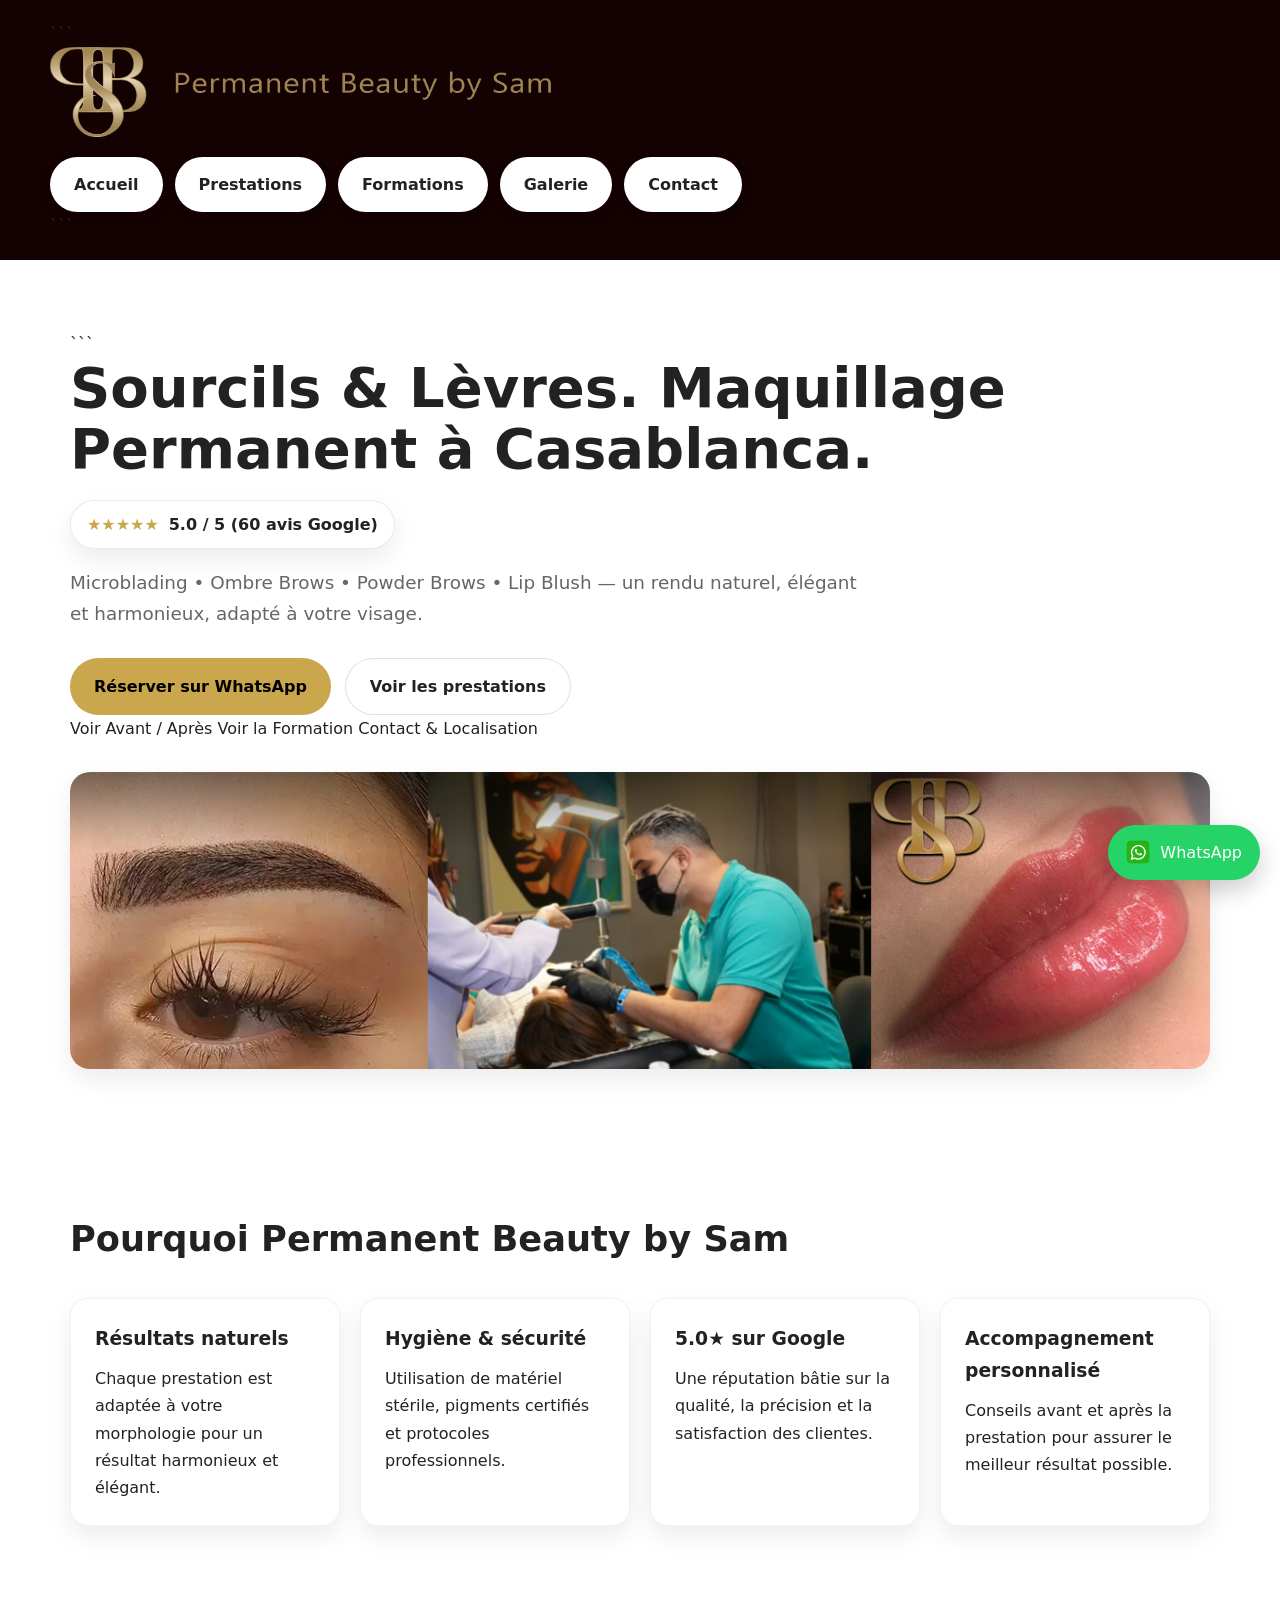
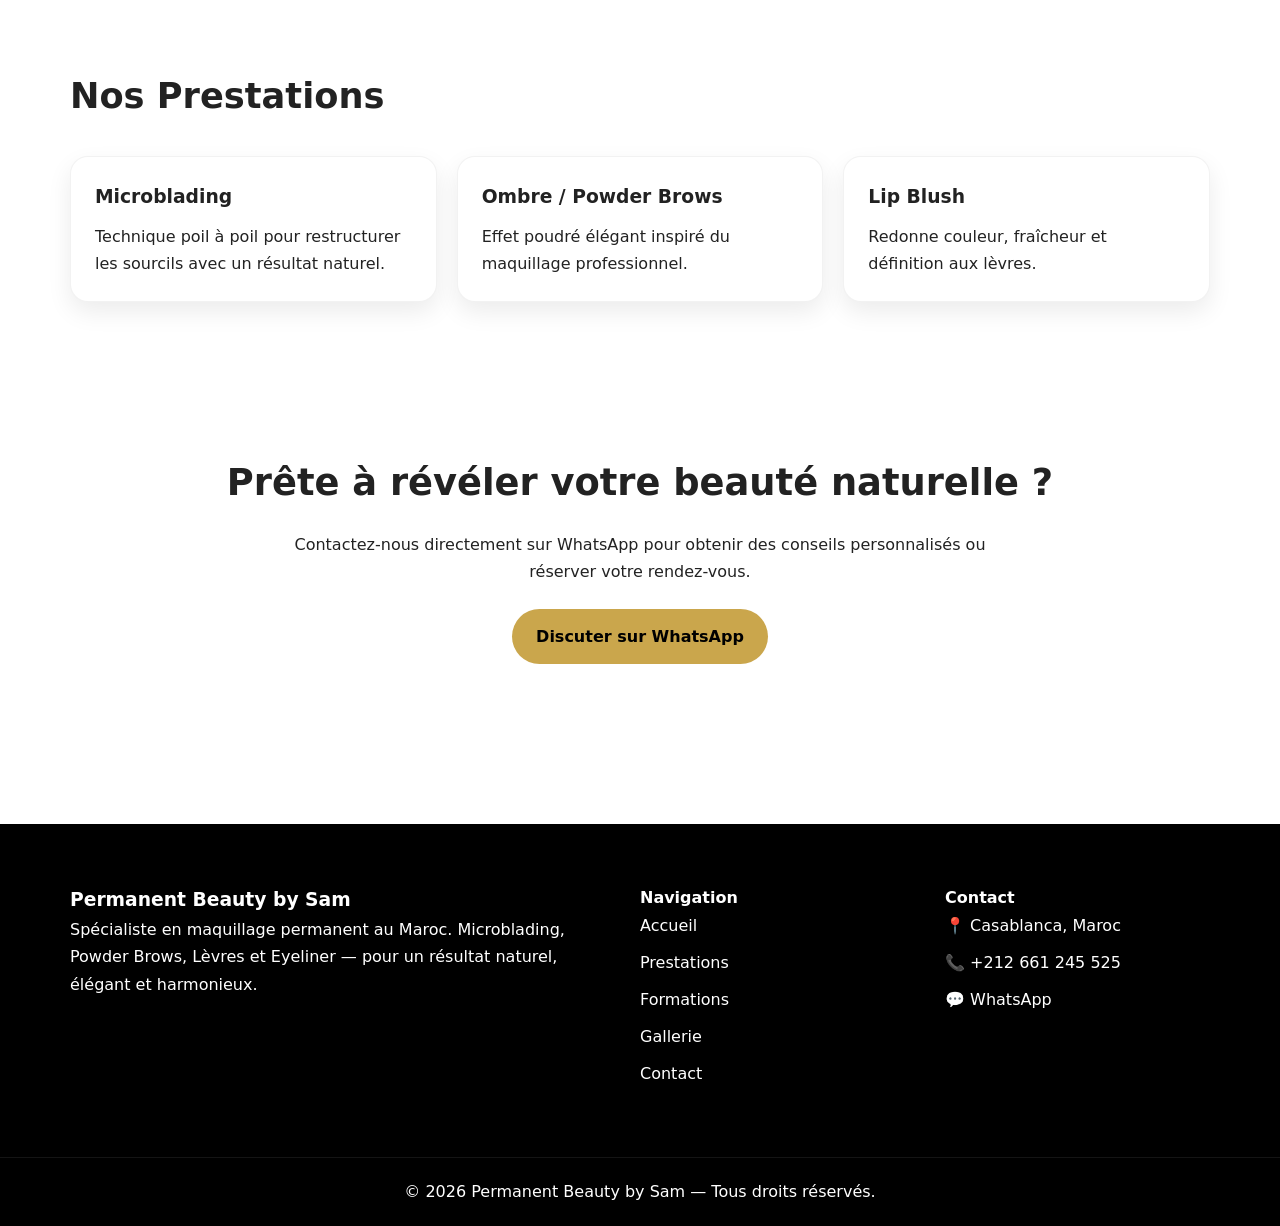
<file: index.html>
<!DOCTYPE html>

<html lang="fr">
<head>
  <meta charset="UTF-8">
  <meta name="viewport" content="width=device-width, initial-scale=1.0">

  <title>Permanent Beauty by Sam | Maquillage Permanent à Casablanca</title>

<meta name="description"
     content="Maquillage permanent à Casablanca : Microblading, Powder Brows et Lip Blush. Résultat naturel, élégant et harmonieux. 5.0★ sur Google.">

<meta name="keywords"
     content="microblading casablanca, powder brows casablanca, ombre brows casablanca, lip blush casablanca, maquillage permanent casablanca">

  <link rel="canonical" href="https://permanentbeautybysam.ma/">

  <link rel="stylesheet" href="styles.css?v=600">

  <script type="application/ld+json">
  {
    "@context":"https://schema.org",
    "@type":"BeautySalon",
    "name":"Permanent Beauty by Sam",
    "telephone":"+212661245525",
    "url":"https://permanentbeautybysam.ma",
    "address":{
      "@type":"PostalAddress",
      "addressLocality":"Casablanca",
      "addressCountry":"MA"
    },
    "aggregateRating":{
      "@type":"AggregateRating",
      "ratingValue":"5",
      "reviewCount":"60"
    }
  }
  </script>

</head>

<body>

<div id="site-header"></div>

<main>

<section class="hero">

  <div class="container">

```
<h1>
  Sourcils & Lèvres. Maquillage Permanent à Casablanca.
</h1>

<div class="hero-badges">
  <div class="badge">
    <span class="stars">★★★★★</span>
    <span>5.0 / 5 (60 avis Google)</span>
  </div>
</div>

<p class="hero-sub">
  Microblading • Ombre Brows • Powder Brows • Lip Blush —
  un rendu naturel, élégant et harmonieux,
  adapté à votre visage.
</p>

<div class="hero-actions">

  <a href="https://wa.me/212661245525?text=Bonjour%20Permanent%20Beauty%20by%20Sam%2C%20je%20souhaite%20prendre%20un%20rendez-vous."
     class="btn btn-gold">
    Réserver sur WhatsApp
  </a>

  <a href="services.html"
     class="btn btn-outline">
    Voir les prestations
  </a>

</div>

<div class="mini-links">
  <a href="avant-apres.html">Voir Avant / Après</a>
  <a href="formations.html">Voir la Formation</a>
  <a href="contact.html">Contact & Localisation</a>
</div>

<div class="hero-media">
  <img src="assets/images/home.jpg"
       alt="Permanent Beauty by Sam - Maquillage Permanent à Casablanca">
</div>


  </div>

</section>

<section class="why">

  <div class="container">

<h2>Pourquoi Permanent Beauty by Sam</h2>

<div class="why-grid">

  <div class="why-card">
    <h3>Résultats naturels</h3>
    <p>
      Chaque prestation est adaptée à votre morphologie
      pour un résultat harmonieux et élégant.
    </p>
  </div>

  <div class="why-card">
    <h3>Hygiène & sécurité</h3>
    <p>
      Utilisation de matériel stérile,
      pigments certifiés et protocoles professionnels.
    </p>
  </div>

  <div class="why-card">
    <h3>5.0★ sur Google</h3>
    <p>
      Une réputation bâtie sur la qualité,
      la précision et la satisfaction des clientes.
    </p>
  </div>

  <div class="why-card">
    <h3>Accompagnement personnalisé</h3>
    <p>
      Conseils avant et après la prestation
      pour assurer le meilleur résultat possible.
    </p>
  </div>

</div>


  </div>

</section>

<section class="why">

  <div class="container">


<h2>Nos Prestations</h2>

<div class="why-grid">

  <div class="why-card">
    <h3>Microblading</h3>
    <p>
      Technique poil à poil pour restructurer les sourcils
      avec un résultat naturel.
    </p>
  </div>

  <div class="why-card">
    <h3>Ombre / Powder Brows</h3>
    <p>
      Effet poudré élégant inspiré du maquillage professionnel.
    </p>
  </div>

  <div class="why-card">
    <h3>Lip Blush</h3>
    <p>
      Redonne couleur, fraîcheur et définition aux lèvres.
    </p>
  </div>

</div>

  </div>

</section>

<section class="cta-section">

  <div class="container">


<h2>Prête à révéler votre beauté naturelle ?</h2>

<p>
  Contactez-nous directement sur WhatsApp pour obtenir
  des conseils personnalisés ou réserver votre rendez-vous.
</p>

<a href="https://wa.me/212661245525?text=Bonjour%20Permanent%20Beauty%20by%20Sam%2C%20je%20souhaite%20prendre%20un%20rendez-vous."
   class="btn btn-gold">
  Discuter sur WhatsApp
</a>


  </div>

</section>

</main>

<div id="site-footer"></div>

<a class="wa-float"
href="https://wa.me/212661245525"
target="_blank"
rel="noopener"
aria-label="WhatsApp">

  <img src="assets/images/ui/whatsapp.png" alt="WhatsApp">
  <span>WhatsApp</span>

</a>

<script>
async function includeHTML(targetId, url){
  const el = document.getElementById(targetId);
  if(!el) return;

  try{
    const res = await fetch(url, {cache:"no-store"});
    el.innerHTML = await res.text();
  }catch(err){
    console.error(err);
  }
}

(async function(){
  await includeHTML("site-header","partials/header.html");
})();

(async function(){
  await includeHTML("site-footer","partials/footer.html");

  const yearEl = document.getElementById("year");
  if(yearEl){
    yearEl.textContent = new Date().getFullYear();
  }
})();
</script>

</body>
</html>
</file>
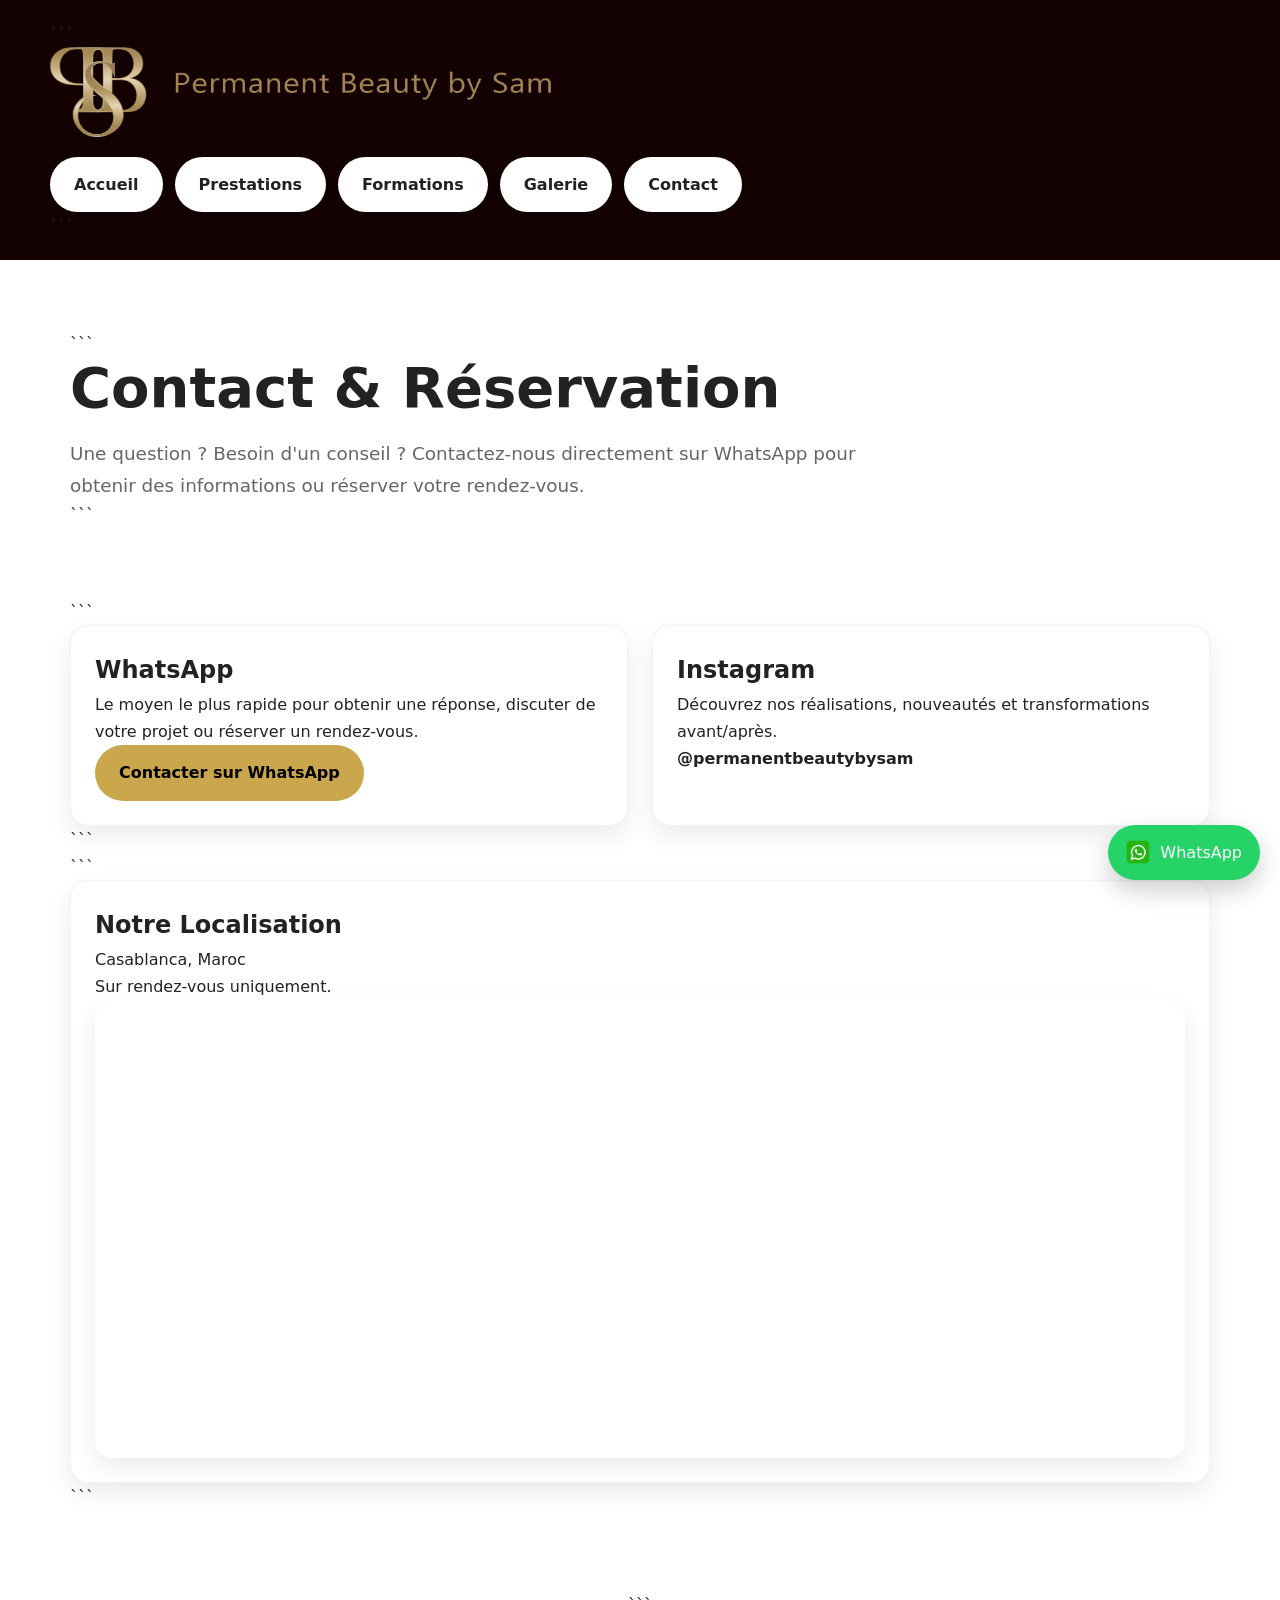
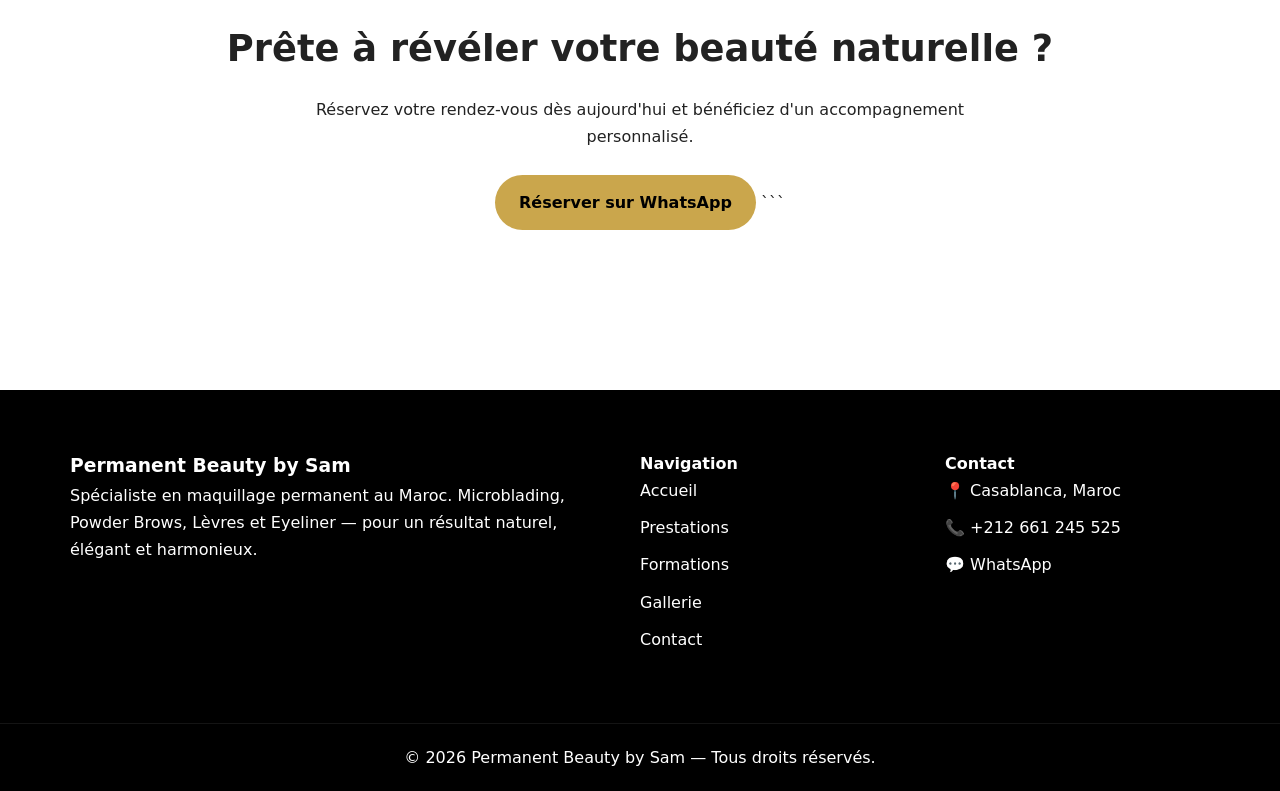
<file: contact.html>
<!DOCTYPE html>

<html lang="fr">
<head>
  <meta charset="UTF-8">
  <meta name="viewport" content="width=device-width, initial-scale=1.0">

  <title>Contact | Permanent Beauty by Sam</title>

<meta name="description"
     content="Contactez Permanent Beauty by Sam à Casablanca. Réservation sur WhatsApp, localisation du studio et informations sur nos prestations de maquillage permanent.">

  <link rel="canonical" href="https://permanentbeautybysam.ma/contact.html">

  <link rel="stylesheet" href="styles.css?v=600">
</head>

<body>

<div id="site-header"></div>

<main>

<section class="hero">

  <div class="container">

```
<h1>Contact & Réservation</h1>

<p class="hero-sub">
  Une question ? Besoin d'un conseil ?
  Contactez-nous directement sur WhatsApp pour obtenir
  des informations ou réserver votre rendez-vous.
</p>
```

  </div>

</section>

<section class="section">

  <div class="container">

```
<div class="contact-grid">

  <div class="contact-card">

    <h2>WhatsApp</h2>

    <p>
      Le moyen le plus rapide pour obtenir une réponse,
      discuter de votre projet ou réserver un rendez-vous.
    </p>

    <a href="https://wa.me/212661245525?text=Bonjour%20Permanent%20Beauty%20by%20Sam%2C%20je%20souhaite%20obtenir%20des%20informations."
       class="btn btn-gold">
      Contacter sur WhatsApp
    </a>

  </div>

  <div class="contact-card">

    <h2>Instagram</h2>

    <p>
      Découvrez nos réalisations,
      nouveautés et transformations avant/après.
    </p>

    <p>
      <strong>@permanentbeautybysam</strong>
    </p>

  </div>

</div>
```

  </div>

</section>

<section class="section">

  <div class="container">

```
<div class="contact-card">

  <h2>Notre Localisation</h2>

  <p>
    Casablanca, Maroc<br>
    Sur rendez-vous uniquement.
  </p>

  <div class="map-wrapper">

    <iframe
      src="https://www.google.com/maps?q=Permanent%20Beauty%20by%20Sam%20Casablanca&output=embed"
      loading="lazy"
      allowfullscreen>
    </iframe>

  </div>

</div>
```

  </div>

</section>

<section class="cta-section">

  <div class="container">

```
<h2>Prête à révéler votre beauté naturelle ?</h2>

<p>
  Réservez votre rendez-vous dès aujourd'hui
  et bénéficiez d'un accompagnement personnalisé.
</p>

<a href="https://wa.me/212661245525?text=Bonjour%20Permanent%20Beauty%20by%20Sam%2C%20je%20souhaite%20prendre%20un%20rendez-vous."
   class="btn btn-gold">
  Réserver sur WhatsApp
</a>
```

  </div>

</section>

</main>

<div id="site-footer"></div>

<a class="wa-float"
href="https://wa.me/212661245525"
target="_blank"
rel="noopener"
aria-label="WhatsApp">

  <img src="assets/images/ui/whatsapp.png" alt="WhatsApp">
  <span>WhatsApp</span>

</a>

<script>
async function includeHTML(targetId, url){
  const el = document.getElementById(targetId);
  if(!el) return;

  try{
    const res = await fetch(url,{cache:"no-store"});
    el.innerHTML = await res.text();
  }catch(err){
    console.error(err);
  }
}

(async function(){
  await includeHTML("site-header","partials/header.html");
})();

(async function(){
  await includeHTML("site-footer","partials/footer.html");

  const yearEl = document.getElementById("year");
  if(yearEl){
    yearEl.textContent = new Date().getFullYear();
  }
})();
</script>

</body>
</html>
</file>
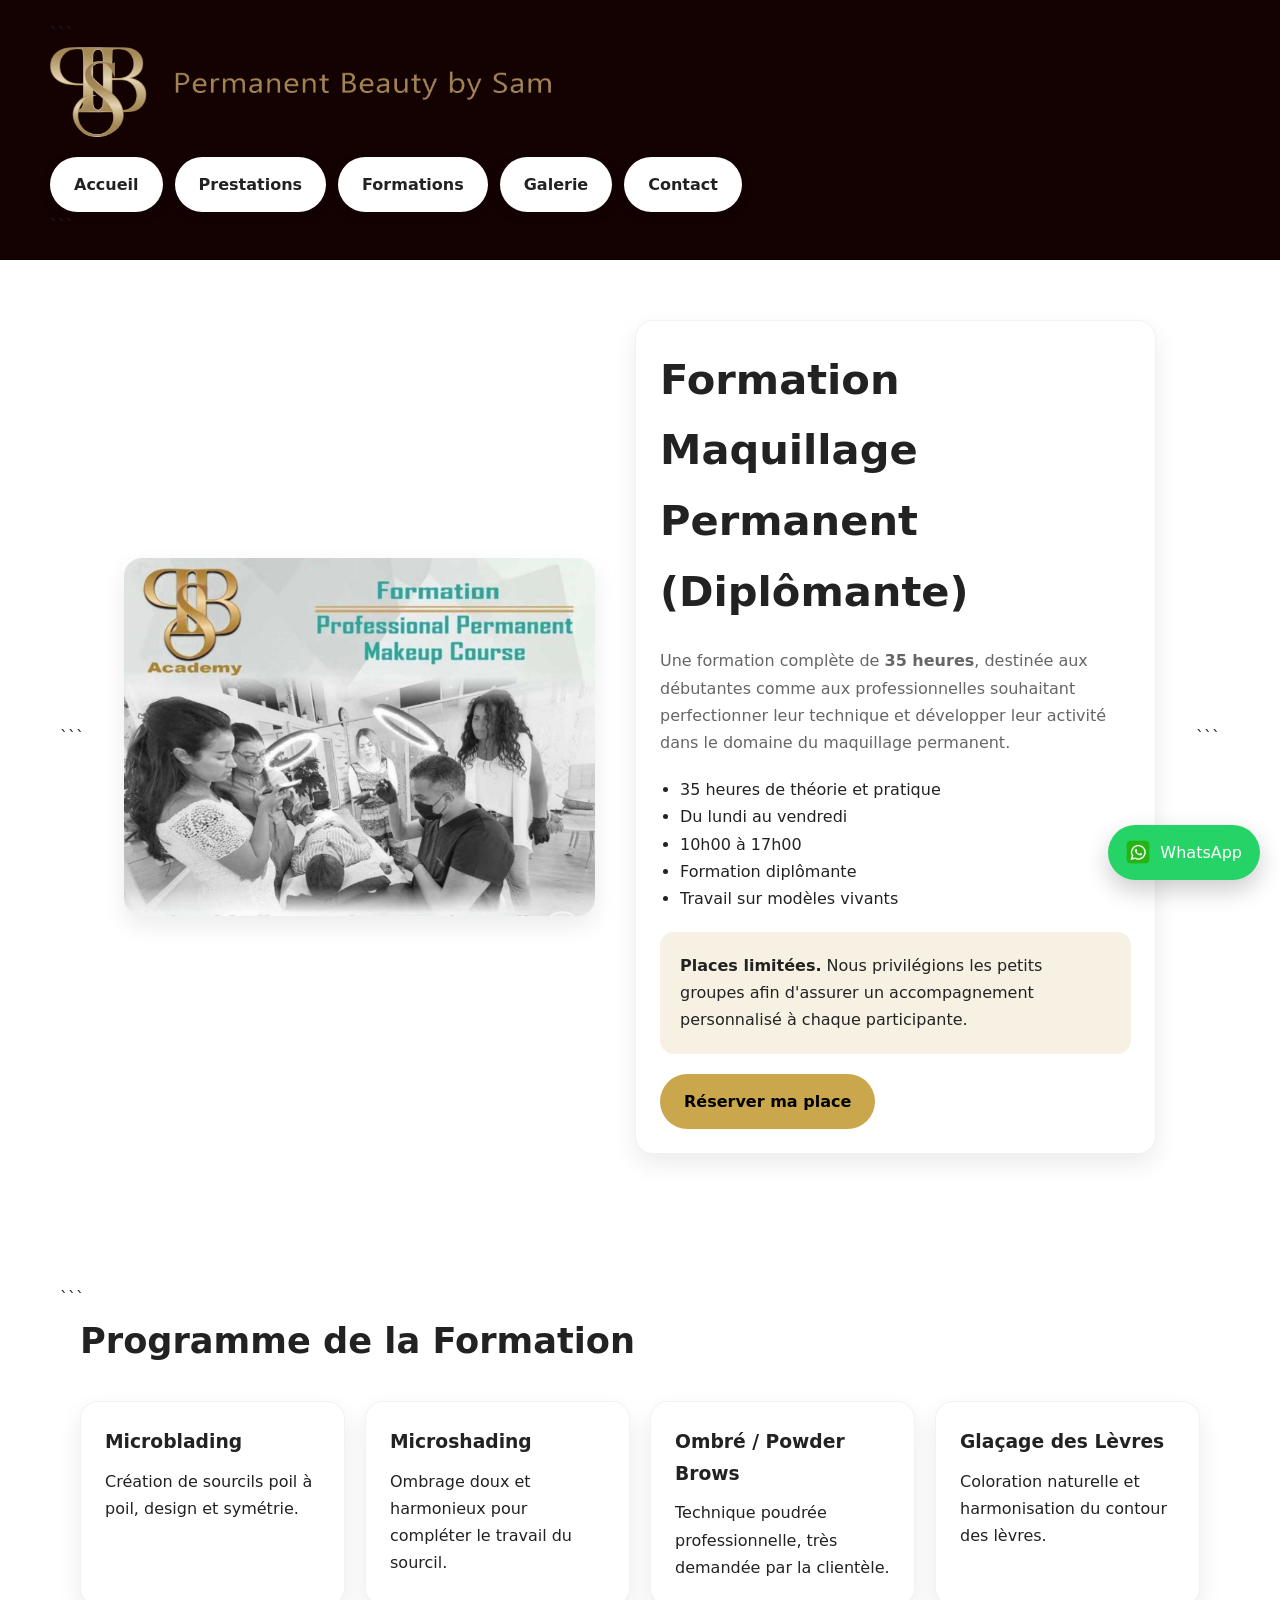
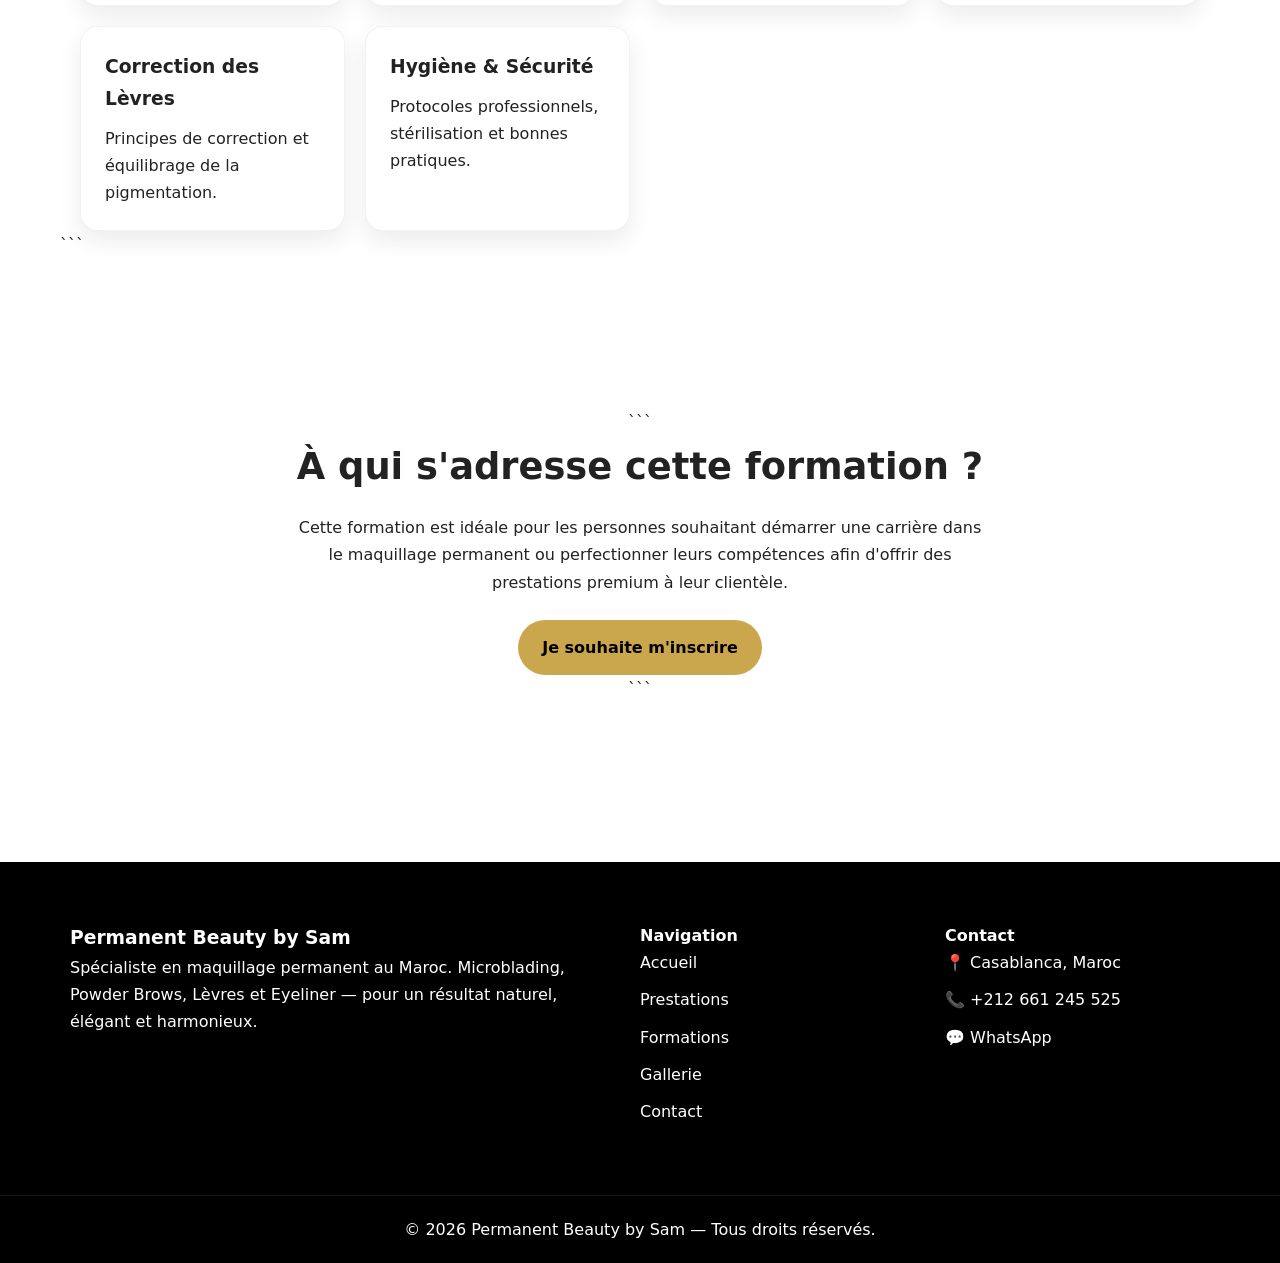
<file: formations.html>
<!DOCTYPE html>

<html lang="fr">
<head>
  <meta charset="UTF-8">
  <meta name="viewport" content="width=device-width, initial-scale=1.0">

  <title>Formation Maquillage Permanent | Permanent Beauty by Sam</title>

<meta name="description"
     content="Formation diplômante en Maquillage Permanent à Casablanca. 35 heures de théorie et pratique : Microblading, Microshading, Ombré Brows, Glaçage et Correction des Lèvres.">

  <link rel="canonical" href="https://permanentbeautybysam.ma/formations.html">

  <link rel="stylesheet" href="styles.css?v=600">
</head>

<body>

<div id="site-header"></div>

<main class="formations-wrap">

  <section class="formations-hero">

```
<div class="formations-photo">
  <img
    src="assets/images/training.jpg"
    alt="Formation Maquillage Permanent Permanent Beauty by Sam">
</div>

<div class="formations-card">

  <h1 class="formations-title">
    Formation Maquillage Permanent (Diplômante)
  </h1>

  <p class="formations-sub">
    Une formation complète de <strong>35 heures</strong>,
    destinée aux débutantes comme aux professionnelles
    souhaitant perfectionner leur technique et développer
    leur activité dans le domaine du maquillage permanent.
  </p>

  <ul class="formations-bullets">
    <li>35 heures de théorie et pratique</li>
    <li>Du lundi au vendredi</li>
    <li>10h00 à 17h00</li>
    <li>Formation diplômante</li>
    <li>Travail sur modèles vivants</li>
  </ul>

  <div class="formations-highlight">
    <strong>Places limitées.</strong>
    Nous privilégions les petits groupes afin d'assurer
    un accompagnement personnalisé à chaque participante.
  </div>

  <div class="formations-cta">
    <a class="btn btn-gold"
       href="https://wa.me/212661245525?text=Bonjour%20je%20souhaite%20des%20informations%20sur%20la%20formation%20en%20maquillage%20permanent.">
      Réserver ma place
    </a>
  </div>

</div>
```

  </section>

  <section class="why">

```
<div class="container">

  <h2>Programme de la Formation</h2>

  <div class="why-grid">

    <div class="why-card">
      <h3>Microblading</h3>
      <p>
        Création de sourcils poil à poil,
        design et symétrie.
      </p>
    </div>

    <div class="why-card">
      <h3>Microshading</h3>
      <p>
        Ombrage doux et harmonieux
        pour compléter le travail du sourcil.
      </p>
    </div>

    <div class="why-card">
      <h3>Ombré / Powder Brows</h3>
      <p>
        Technique poudrée professionnelle,
        très demandée par la clientèle.
      </p>
    </div>

    <div class="why-card">
      <h3>Glaçage des Lèvres</h3>
      <p>
        Coloration naturelle et harmonisation
        du contour des lèvres.
      </p>
    </div>

    <div class="why-card">
      <h3>Correction des Lèvres</h3>
      <p>
        Principes de correction et équilibrage
        de la pigmentation.
      </p>
    </div>

    <div class="why-card">
      <h3>Hygiène & Sécurité</h3>
      <p>
        Protocoles professionnels,
        stérilisation et bonnes pratiques.
      </p>
    </div>

  </div>

</div>
```

  </section>

  <section class="cta-section">

```
<div class="container">

  <h2>À qui s'adresse cette formation ?</h2>

  <p>
    Cette formation est idéale pour les personnes
    souhaitant démarrer une carrière dans le maquillage
    permanent ou perfectionner leurs compétences afin
    d'offrir des prestations premium à leur clientèle.
  </p>

  <a href="https://wa.me/212661245525?text=Bonjour%20je%20souhaite%20m'inscrire%20à%20la%20formation."
     class="btn btn-gold">
    Je souhaite m'inscrire
  </a>

</div>
```

  </section>

</main>

<div id="site-footer"></div>

<a class="wa-float"
href="https://wa.me/212661245525"
target="_blank"
rel="noopener"
aria-label="WhatsApp">

  <img src="assets/images/ui/whatsapp.png" alt="WhatsApp">
  <span>WhatsApp</span>

</a>

<script>
async function includeHTML(targetId, url){
  const el = document.getElementById(targetId);
  if(!el) return;

  try{
    const res = await fetch(url,{cache:"no-store"});
    el.innerHTML = await res.text();
  }catch(err){
    console.error(err);
  }
}

(async function(){
  await includeHTML("site-header","partials/header.html");
})();

(async function(){
  await includeHTML("site-footer","partials/footer.html");

  const yearEl = document.getElementById("year");
  if(yearEl){
    yearEl.textContent = new Date().getFullYear();
  }
})();
</script>

</body>
</html>
</file>
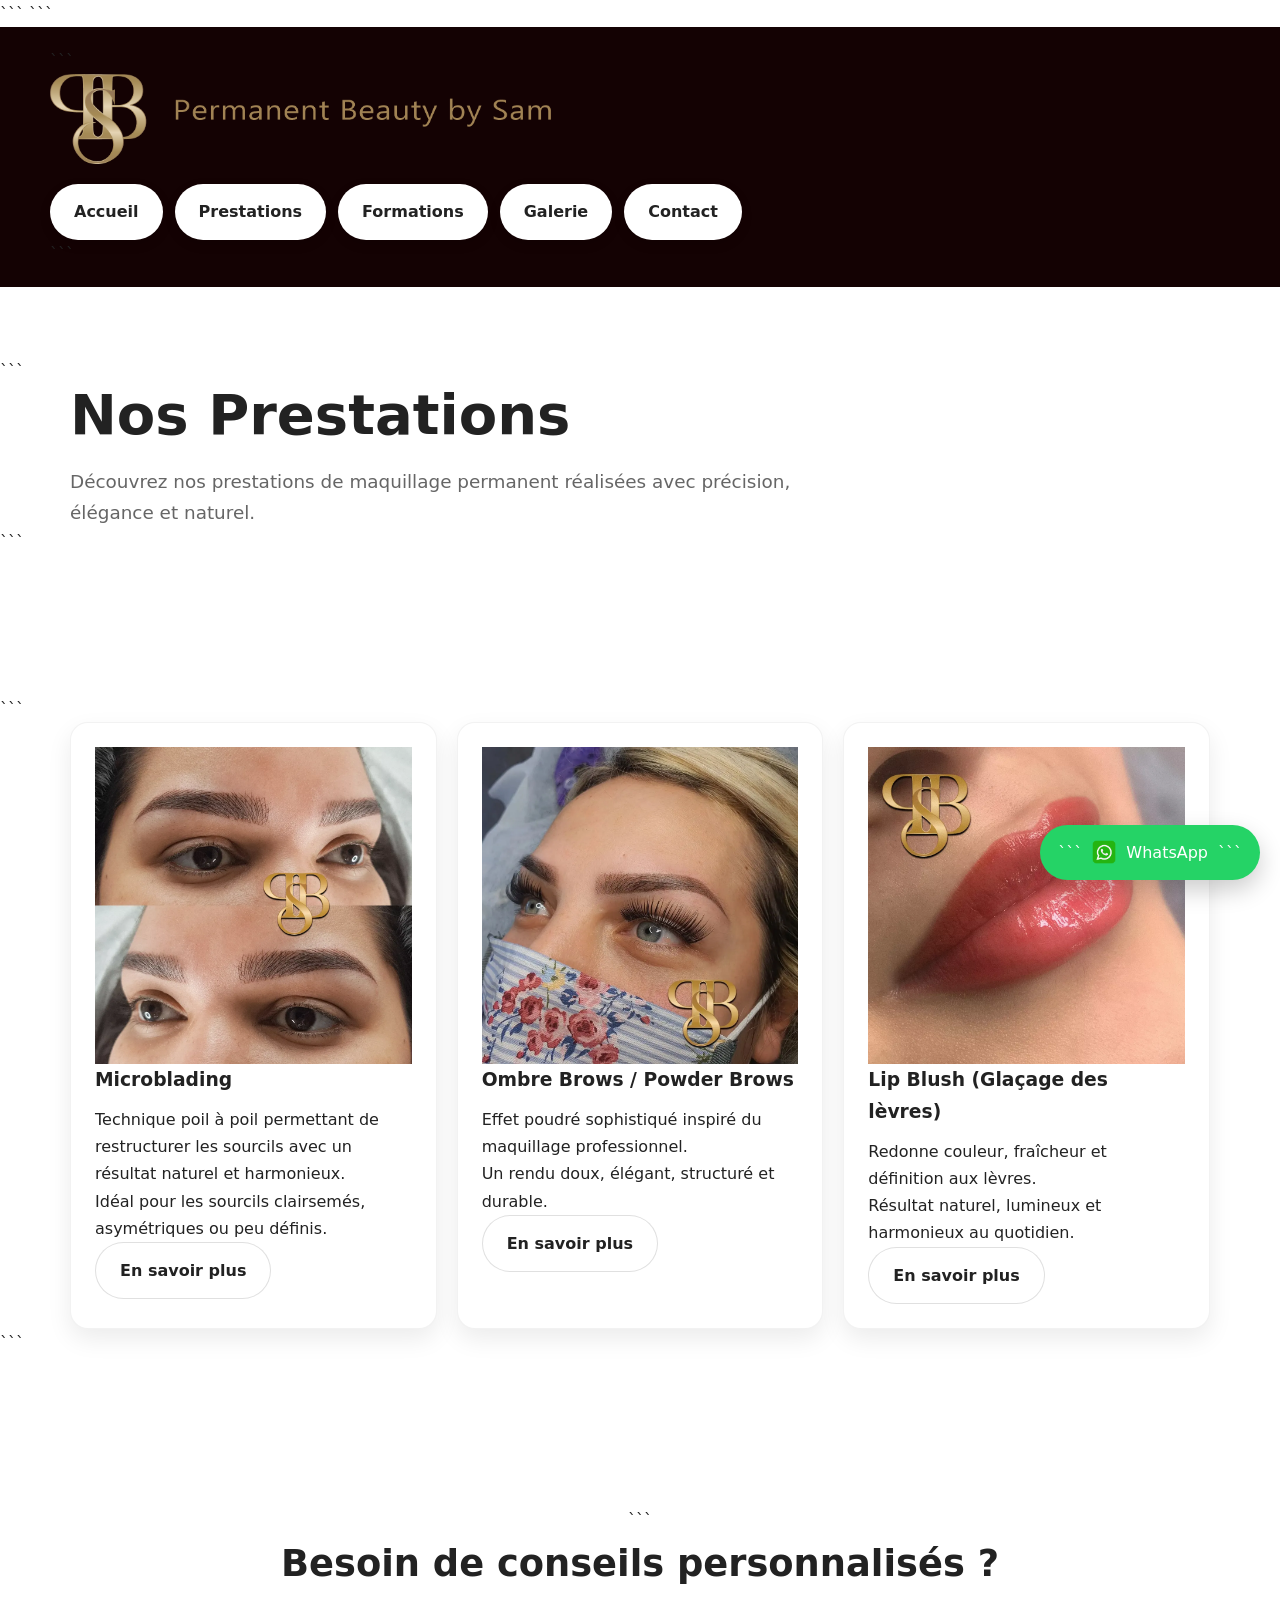
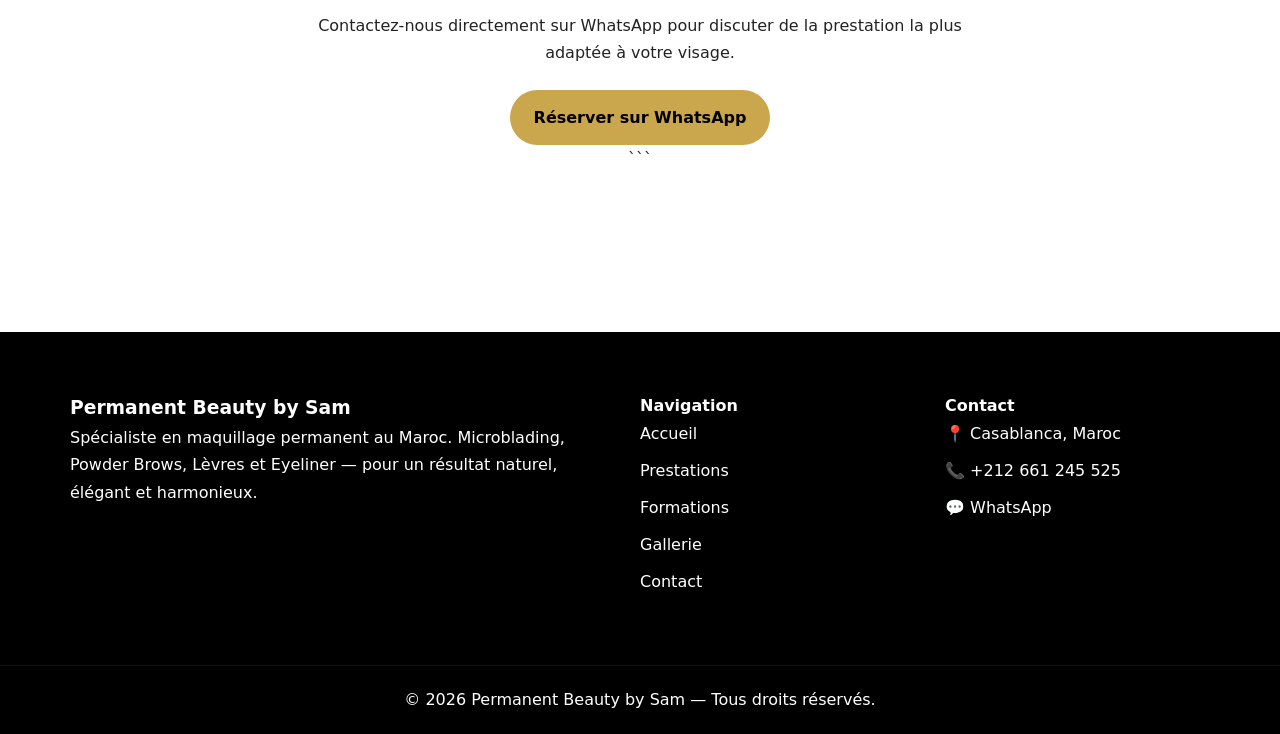
<file: services.html>
<!DOCTYPE html>

<html lang="fr">
<head>
    <meta charset="UTF-8">
    <meta name="viewport" content="width=device-width, initial-scale=1.0">

```
<title>Prestations | Permanent Beauty by Sam</title>

<meta name="description"
      content="Microblading, Ombre Brows, Powder Brows et Lip Blush à Casablanca. Résultats naturels, élégants et adaptés à votre visage.">

<link rel="canonical" href="https://permanentbeautybysam.ma/services.html">

<link rel="stylesheet" href="styles.css?v=600">
```

</head>

<body>

<div id="site-header"></div>

<main>

<section class="hero">

```
<div class="container">

    <h1>Nos Prestations</h1>

    <p class="hero-sub">
        Découvrez nos prestations de maquillage permanent réalisées
        avec précision, élégance et naturel.
    </p>

</div>
```

</section>

<section class="why">

```
<div class="container">

    <div class="why-grid">

        <div class="why-card">

            <img
                src="assets/images/avant-apres/brows-05.webp"
                alt="Microblading Casablanca">

            <h3>Microblading</h3>

            <p>
                Technique poil à poil permettant de restructurer les sourcils
                avec un résultat naturel et harmonieux.
            </p>

            <p>
                Idéal pour les sourcils clairsemés, asymétriques ou peu définis.
            </p>

            <a href="microblading-casablanca.html"
               class="btn btn-outline">
                En savoir plus
            </a>

        </div>

        <div class="why-card">

            <img
                src="assets/images/avant-apres/brows-04.webp"
                alt="Ombre Brows Casablanca">

            <h3>Ombre Brows / Powder Brows</h3>

            <p>
                Effet poudré sophistiqué inspiré du maquillage professionnel.
            </p>

            <p>
                Un rendu doux, élégant, structuré et durable.
            </p>

            <a href="ombre-brows-casablanca.html"
               class="btn btn-outline">
                En savoir plus
            </a>

        </div>

        <div class="why-card">

            <img
                src="assets/images/avant-apres/lips-02.webp"
                alt="Lip Blush Casablanca">

            <h3>Lip Blush (Glaçage des lèvres)</h3>

            <p>
                Redonne couleur, fraîcheur et définition aux lèvres.
            </p>

            <p>
                Résultat naturel, lumineux et harmonieux au quotidien.
            </p>

            <a href="lip-blush-casablanca.html"
               class="btn btn-outline">
                En savoir plus
            </a>

        </div>

    </div>

</div>
```

</section>

<section class="cta-section">

```
<div class="container">

    <h2>Besoin de conseils personnalisés ?</h2>

    <p>
        Contactez-nous directement sur WhatsApp pour discuter
        de la prestation la plus adaptée à votre visage.
    </p>

    <a href="https://wa.me/212661245525?text=Bonjour%20Permanent%20Beauty%20by%20Sam%2C%20je%20souhaite%20des%20informations%20sur%20vos%20prestations."
       class="btn btn-gold">
        Réserver sur WhatsApp
    </a>

</div>
```

</section>

</main>

<div id="site-footer"></div>

<a class="wa-float"
href="https://wa.me/212661245525"
target="_blank"
rel="noopener"
aria-label="WhatsApp">

```
<img src="assets/images/ui/whatsapp.png" alt="WhatsApp">
<span>WhatsApp</span>
```

</a>

<script>
async function includeHTML(targetId, url){
    const el = document.getElementById(targetId);
    if(!el) return;

    try{
        const res = await fetch(url,{cache:"no-store"});
        el.innerHTML = await res.text();
    }catch(err){
        console.error(err);
    }
}

(async function(){
    await includeHTML("site-header","partials/header.html");
})();

(async function(){
    await includeHTML("site-footer","partials/footer.html");

    const yearEl = document.getElementById("year");
    if(yearEl){
        yearEl.textContent = new Date().getFullYear();
    }
})();
</script>

</body>
</html>
</file>
<file: styles.css>
/* =====================================
PERMANENT BEAUTY BY SAM
FINAL PRODUCTION CSS
===================================== */

:root{
--gold:#caa64c;
--gold-dark:#b18d34;

--black:#111;
--header:#140203;
--white:#fff;

--text:#222;
--muted:#666;

--radius:18px;

--shadow:
0 10px 24px rgba(0,0,0,.08);

--container:1180px;
}

/* =====================================
RESET
===================================== */

*{
margin:0;
padding:0;
box-sizing:border-box;
}

html{
scroll-behavior:smooth;
}

body{
font-family:
system-ui,
-apple-system,
BlinkMacSystemFont,
"Segoe UI",
sans-serif;

background:#fff;
color:var(--text);
line-height:1.7;
}

img{
max-width:100%;
display:block;
}

a{
text-decoration:none;
color:inherit;
}

.container{
width:100%;
max-width:var(--container);
margin:0 auto;
padding:0 20px;
}

/* =====================================
HEADER
===================================== */

.site-header{
background:var(--header);
}

.header-wrap{
padding:20px 0;
}

.header-top{
display:flex;
align-items:center;
}

.logo img{
height:90px;
width:auto;
}

.header-nav{
margin-top:20px;

display:flex;
flex-wrap:wrap;
gap:12px;
}

.header-nav a{
background:#fff;

padding:14px 24px;

border-radius:999px;

font-weight:700;

box-shadow:
0 4px 12px rgba(0,0,0,.12);

transition:.25s;
}

.header-nav a:hover{
transform:translateY(-2px);
}

.header-nav a.active{
background:var(--gold);
}

/* =====================================
HERO
===================================== */

.hero{
padding:70px 0;
}

.hero h1,
.hero h2{
font-size:3.5rem;
line-height:1.1;
margin-bottom:20px;
}

.hero-sub,
.hero p{
font-size:1.15rem;
color:var(--muted);
max-width:800px;
}

.hero-actions{
display:flex;
gap:14px;
flex-wrap:wrap;
margin-top:28px;
}

.hero-media{
margin-top:30px;
}

.hero-media img{
width:100%;
border-radius:20px;
box-shadow:var(--shadow);
}

/* =====================================
BADGES
===================================== */

.hero-badges{
margin-bottom:18px;
}

.badge{
display:inline-flex;
align-items:center;
gap:10px;

background:#fff;

padding:10px 16px;

border-radius:999px;

border:1px solid rgba(0,0,0,.08);

box-shadow:var(--shadow);

font-weight:700;
}

.stars{
color:var(--gold);
}

/* =====================================
BUTTONS
===================================== */

.btn{
display:inline-flex;
align-items:center;
justify-content:center;

padding:14px 24px;

border-radius:999px;

font-weight:700;

transition:.25s;
}

.btn:hover{
transform:translateY(-2px);
}

.btn-gold{
background:var(--gold);
color:#000;
}

.btn-outline{
background:#fff;
border:1px solid rgba(0,0,0,.12);
}

/* =====================================
CARDS
===================================== */

.why{
padding:70px 0;
}

.why h2{
margin-bottom:30px;
font-size:2.2rem;
}

.why-grid{
display:grid;
grid-template-columns:
repeat(auto-fit,minmax(250px,1fr));

gap:20px;
}

.why-card,
.contact-card,
.formations-card{
background:#fff;

padding:24px;

border-radius:18px;

box-shadow:var(--shadow);

border:1px solid rgba(0,0,0,.05);
}

.why-card h3{
margin-bottom:10px;
}

/* =====================================
CTA SECTION
===================================== */

.cta-section{
text-align:center;
padding:80px 20px;
}

.cta-section h2{
margin-bottom:16px;
font-size:2.3rem;
}

.cta-section p{
max-width:700px;
margin:0 auto 24px;
}

/* =====================================
CONTACT
===================================== */

.contact-grid{
display:grid;
grid-template-columns:1fr 1fr;
gap:24px;
}

.map-wrapper{
overflow:hidden;
border-radius:18px;
box-shadow:var(--shadow);
}

.map-wrapper iframe{
width:100%;
height:450px;
border:0;
}

/* =====================================
FORMATIONS
===================================== */

.formations-wrap{
max-width:1200px;
margin:auto;
padding:60px 20px;
}

.formations-hero{
    display:grid;
    grid-template-columns:1fr 1fr;
    align-items:start;
    gap:40px;
    margin-bottom:60px;
}

.formations-title{
margin-bottom:14px;
font-size:2.6rem;
}

.formations-sub{
color:var(--muted);
}

.formations-bullets{
padding-left:20px;
margin-top:16px;
}

.formations-highlight{
margin-top:20px;

padding:16px;

border-radius:14px;

background:
rgba(202,166,76,.15);
}

.formations-photo img{
width:100%;
height:auto;

border-radius:18px;
box-shadow:var(--shadow);
}

/* =====================================
GALLERY
===================================== */

#aaPage{
padding:30px 0 60px;
}

.aaGrid{
display:grid;
grid-template-columns:
repeat(auto-fill,minmax(220px,1fr));

gap:8px;
}

.aaTile{
aspect-ratio:1/1;
overflow:hidden;
border-radius:12px;
cursor:pointer;
}

.aaTile img,
.aaTile video{
width:100%;
height:100%;
object-fit:cover;
}

#aaViewer{
display:none;

position:fixed;
inset:0;

background:
rgba(0,0,0,.92);

z-index:9999;
}

#aaViewer.open{
display:block;
}

#aaViewer .box{
width:min(90vw,700px);
margin:80px auto;
}

#aaViewer img,
#aaViewer video{
width:100%;
}

/* =====================================
FOOTER
===================================== */

.site-footer{
background:#000;
color:#fff;
margin-top:80px;
}

.footer-grid{
display:grid;
grid-template-columns:
2fr 1fr 1fr;

gap:40px;

padding:60px 20px;
}

.footer-links,
.footer-contact{
list-style:none;
}

.footer-links li,
.footer-contact li{
margin-bottom:10px;
}

.footer-bottom{
text-align:center;
padding:20px;
border-top:
1px solid rgba(255,255,255,.08);
}

/* =====================================
FLOATING WHATSAPP
===================================== */

.wa-float{
position:fixed;

right:20px;
bottom:20px;

z-index:9999;

background:#25D366;

color:#fff;

padding:14px 18px;

border-radius:999px;

display:flex;
align-items:center;
gap:10px;

box-shadow:
0 10px 25px rgba(0,0,0,.2);
}

.wa-float img{
width:24px;
height:24px;
}

/* =====================================
MOBILE
===================================== */

@media(max-width:900px){

.hero h1,
.hero h2{
font-size:2.4rem;
}

.formations-hero{
grid-template-columns:1fr;
}

.contact-grid{
grid-template-columns:1fr;
}

.footer-grid{
grid-template-columns:1fr;
}

.wa-float span{
display:none;
}

.wa-float{
width:60px;
height:60px;
justify-content:center;
padding:0;
}

}
/* FORMATIONS */

.formations-wrap{
    max-width:1200px;
    margin:60px auto;
    padding:0 20px;
}

.formations-hero{
    display:flex;
    align-items:center;
    gap:40px;
    margin-bottom:60px;
}

.formations-photo{
    flex:1;
}

.formations-card{
    flex:1;
}

.formations-photo img{
    width:100%;
    display:block;
    border-radius:18px;
    box-shadow:var(--shadow);
}

.formations-title{
    margin-bottom:20px;
}

.formations-sub{
    margin-bottom:20px;
}

.formations-bullets{
    margin-bottom:20px;
    padding-left:20px;
}

.formations-highlight{
    background:#f7f1e3;
    padding:20px;
    border-radius:14px;
    margin-bottom:20px;
}

@media(max-width:900px){

    .formations-hero{
        flex-direction:column;
    }

}
</file>
